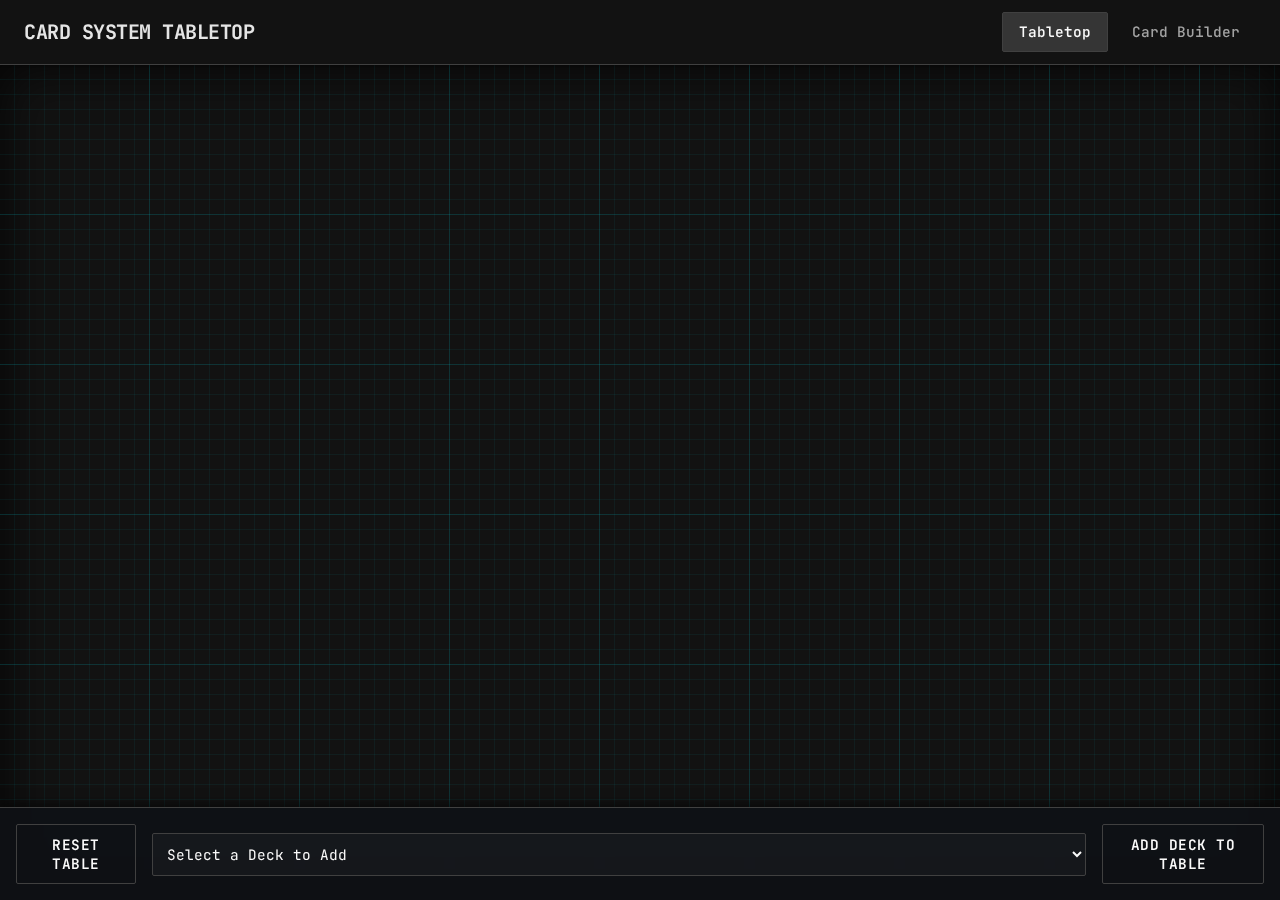
<file: index.html>
<!DOCTYPE html>
<html lang="en">

<head>
    <meta charset="UTF-8">
    <meta name="viewport" content="width=device-width, initial-scale=1.0">
    <title>Card System - Tabletop</title>
    <link rel="stylesheet" href="css/style.css">
</head>

<body>
    <header>
        <h1>Card System Tabletop</h1>
        <nav>
            <a href="index.html" class="active">Tabletop</a>
            <a href="builder.html">Card Builder</a>
        </nav>
    </header>

    <main id="tabletop">
        <div id="table">
            <div id="table-content">
                <!-- Cards and Decks will be rendered here -->
            </div>
        </div>

        <div id="controls">
            <button id="reset-table">Reset Table</button>
            <select id="deck-select">
                <option value="">Select a Deck to Add</option>
            </select>
            <button id="add-deck-btn">Add Deck to Table</button>
        </div>
    </main>

    <script type="module" src="js/main.js"></script>
</body>

</html>
</file>
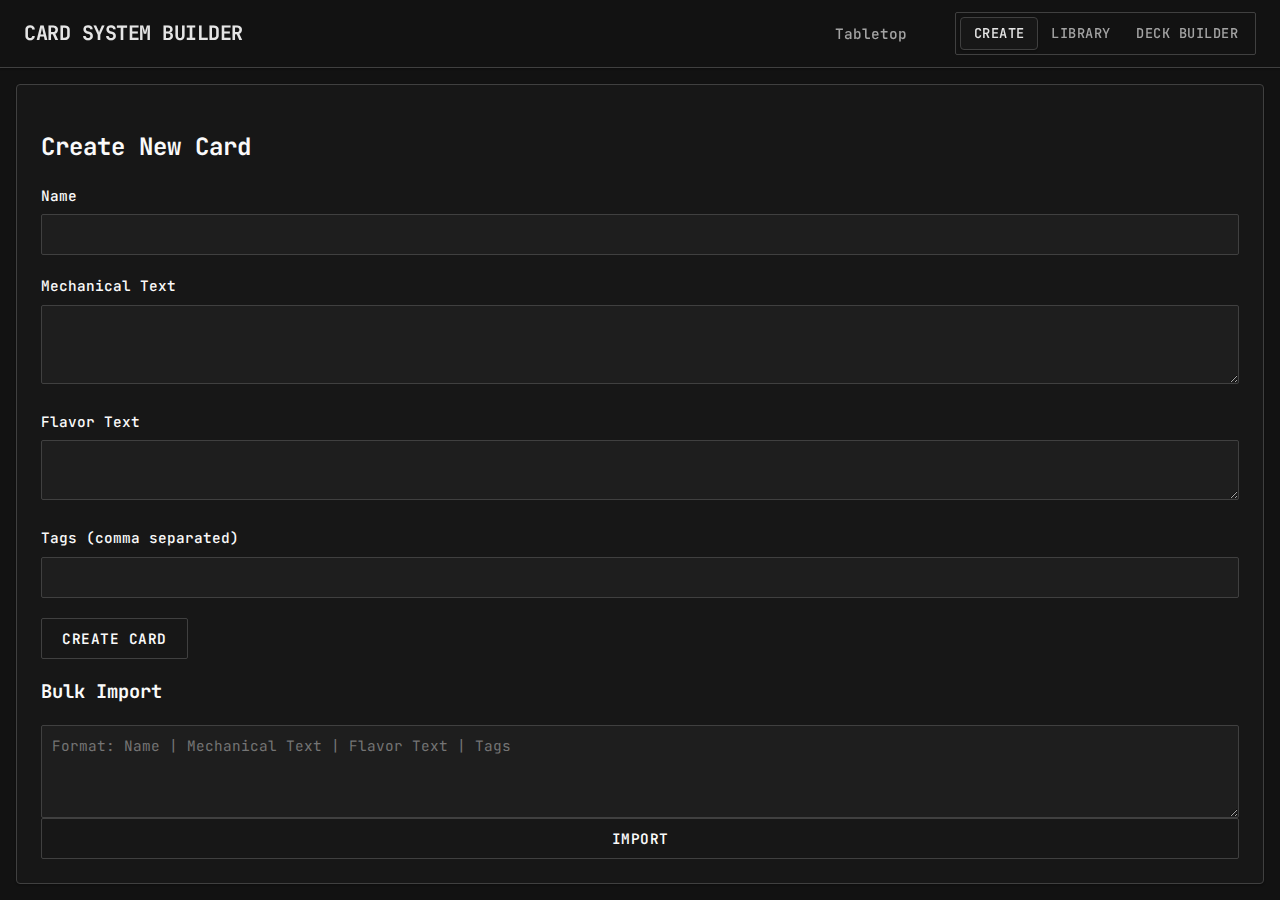
<file: builder.html>
<!DOCTYPE html>
<html lang="en">

<head>
    <meta charset="UTF-8">
    <meta name="viewport" content="width=device-width, initial-scale=1.0">
    <title>Card System - Builder</title>
    <link rel="stylesheet" href="css/style.css">
</head>

<body>
    <header>
        <h1>Card System Builder</h1>
        <nav>
            <a href="index.html">Tabletop</a>
            <div class="builder-nav">
                <button id="nav-create" class="nav-btn active">Create</button>
                <button id="nav-library" class="nav-btn">Library</button>
                <button id="nav-deck-builder" class="nav-btn">Deck Builder</button>
            </div>
        </nav>
    </header>

    <main class="builder-layout">
        <div id="view-create" class="view-section">
            <section id="card-creator">
                <h2>Create New Card</h2>
                <form id="card-form" autocomplete="off">
                    <input type="hidden" id="editing-card-id">
                    <div class="form-group">
                        <label for="card-name">Name</label>
                        <input type="text" id="card-name" required>
                    </div>
                    <div class="form-group">
                        <label for="card-mech-text">Mechanical Text</label>
                        <textarea id="card-mech-text" rows="3"></textarea>
                    </div>
                    <div class="form-group">
                        <label for="card-flavor-text">Flavor Text</label>
                        <textarea id="card-flavor-text" rows="2"></textarea>
                    </div>
                    <div class="form-group">
                        <label for="card-tags">Tags (comma separated)</label>
                        <input type="text" id="card-tags">
                    </div>

                    <div class="form-actions">
                        <button type="submit" id="create-btn">Create Card</button>
                        <div id="edit-buttons" class="hidden" style="display: flex; gap: 10px;">
                            <button type="button" id="overwrite-btn" class="warning-btn">Overwrite Existing</button>
                            <button type="button" id="save-as-new-btn">Save as New</button>
                            <button type="button" id="cancel-edit-btn" class="secondary-btn">Cancel Edit</button>
                        </div>
                    </div>
                </form>

                <h3>Bulk Import</h3>
                <textarea id="bulk-import" placeholder="Format: Name | Mechanical Text | Flavor Text | Tags"
                    rows="5"></textarea>
                <button id="import-btn">Import</button>
            </section>
        </div>

        <div id="view-library" class="view-section hidden">
            <section id="card-library">
                <h2>Card Library</h2>
                <div class="library-controls">
                    <div class="filters" style="position: relative;">
                        <input type="text" id="search-cards" placeholder="Search cards...">
                        <div class="autocomplete-wrapper" style="position: relative; flex: 1;">
                            <input type="text" id="filter-tags" placeholder="Filter by tag..." autocomplete="off">
                            <div id="tag-suggestions" class="autocomplete-suggestions hidden"></div>
                        </div>
                    </div>
                    <div class="bulk-actions">
                        <button id="delete-selected-btn" class="danger-btn">Delete Selected</button>
                        <select id="add-to-deck-select">
                            <option value="">Add Selected to Deck...</option>
                        </select>
                        <button id="add-selected-btn">Add</button>
                    </div>
                    <div class="bulk-tagging"
                        style="display: flex; gap: 5px; align-items: center; margin-top: 5px; width: 100%;">
                        <input type="text" id="bulk-tag-input" placeholder="Tag to add/remove">
                        <button id="bulk-add-tag-btn">Add Tag</button>
                        <button id="bulk-remove-tag-btn" class="warning-btn">Remove Tag</button>
                    </div>
                </div>

                <div id="library-list" class="card-grid">
                    <!-- List of all created cards -->
                </div>
            </section>
        </div>

        <div id="view-deck-builder" class="view-section hidden">
            <section id="deck-builder">
                <h2>Deck Builder</h2>
                <div class="deck-controls">
                    <input type="text" id="deck-name" placeholder="New Deck Name">
                    <button id="create-deck-btn">Create New Deck</button>
                </div>

                <div id="deck-list" class="deck-accordion">
                    <!-- List of decks -->
                </div>
            </section>
        </div>
    </main>

    <!-- Card Preview Modal -->
    <div id="card-preview-modal" class="modal hidden">
        <div class="modal-content">
            <span class="close-modal">&times;</span>
            <div id="preview-container"></div>
        </div>
    </div>

    <div id="toast-container"></div>

    <script type="module" src="js/builder.js"></script>
</body>

</html>
</file>
<file: css/style.css>
@import url('https://fonts.googleapis.com/css2?family=Inter:wght@400;500;600&family=JetBrains+Mono:wght@400;500;700&display=swap');

:root {
    /* Blueprint / Sketchy Dark Palette - NEUTRAL GREY FIX */
    --primary-color: #e5e5e5;
    /* Neutral White/Grey lines */
    --primary-hover: #ffffff;

    --secondary-color: #262626;
    /* Neutral Grey 800 */

    --background-color: #121212;
    /* Neutral Very Dark Grey (not navy) */
    --card-bg: rgba(23, 23, 23, 0.98);
    /* Neutral Dark Grey, solid */

    --text-color: #fafafa;
    /* Neutral White */
    --text-light: #a3a3a3;
    /* Neutral Grey 400 */

    --border-color: #404040;
    /* Neutral Grey 700 */
    --table-color: #121212;
    /* Match background */

    --danger-color: #ef4444;
    --danger-hover: #dc2626;
    --success-color: #10b981;
    --warning-color: #f59e0b;
    --warning-hover: #d97706;

    /* Shadows replaced by Outlines mostly, but soft shadow for depth */
    --shadow-sm: 0 1px 2px rgba(0, 0, 0, 0.3);
    --shadow-md: 0 4px 6px -1px rgba(0, 0, 0, 0.5);
    --shadow-lg: 0 10px 15px -3px rgba(0, 0, 0, 0.5);

    --radius-md: 2px;
    /* Slight rounding, almost sharp */
    --radius-lg: 4px;
    --radius-xl: 6px;

    --font-main: 'JetBrains Mono', 'Courier New', monospace;
    /* Monospace for everything */
    --font-mono: 'JetBrains Mono', 'Courier New', monospace;
}

body {
    font-family: var(--font-main);
    margin: 0;
    padding: 0;
    background-color: var(--background-color);
    color: var(--text-color);
    height: 100vh;
    display: flex;
    flex-direction: column;
    line-height: 1.5;
    -webkit-font-smoothing: antialiased;
    display: flex;
    flex-direction: column;
    line-height: 1.5;
    -webkit-font-smoothing: antialiased;
    /* Gradient removed for flat blueprint look */
}

header {
    background-color: var(--background-color);
    backdrop-filter: blur(12px);
    color: var(--text-color);
    padding: 0.75rem 1.5rem;
    display: flex;
    justify-content: space-between;
    align-items: center;
    border-bottom: 1px solid var(--border-color);
    box-shadow: var(--shadow-sm);
    z-index: 10;
}

header h1 {
    margin: 0;
    font-size: 1.25rem;
    font-weight: 700;
    font-family: var(--font-mono);
    color: var(--primary-color);
    letter-spacing: -0.5px;
    text-transform: uppercase;
}

/* Blueprint Buttons */
.btn {
    display: inline-flex;
    align-items: center;
    gap: 0.5rem;
    padding: 0.5rem 1rem;
    border-radius: var(--radius-md);
    font-weight: 600;
    font-size: 0.9rem;
    text-transform: uppercase;
    letter-spacing: 0.5px;
    cursor: pointer;
    transition: all 0.2s ease;
    border: 1px solid transparent;
    font-family: var(--font-mono);
    background: transparent;
    /* Default transparent */
}

.primary-btn {
    border-color: var(--primary-color);
    color: var(--primary-color);
    background: transparent;
}

.primary-btn:hover {
    background: rgba(226, 232, 240, 0.1);
    /* Subtle fill */
    box-shadow: 0 0 10px rgba(226, 232, 240, 0.2);
    transform: translateY(-1px);
}

.secondary-btn {
    border-color: var(--border-color);
    color: var(--text-light);
    background: transparent;
}

.secondary-btn:hover {
    border-color: var(--text-color);
    color: var(--text-color);
    background: rgba(255, 255, 255, 0.05);
}

.danger-btn {
    border-color: var(--danger-color);
    color: var(--danger-color);
    background: transparent;
}

.danger-btn:hover {
    background: rgba(239, 68, 68, 0.1);
    box-shadow: 0 0 10px rgba(239, 68, 68, 0.2);
}

nav {
    display: flex;
    align-items: center;
    gap: 0.5rem;
}

nav a {
    color: var(--text-light);
    text-decoration: none;
    padding: 0.5rem 1rem;
    border-radius: var(--radius-md);
    font-weight: 500;
    font-size: 0.9rem;
    transition: all 0.2s;
    font-family: var(--font-mono);
}

nav a:hover {
    color: var(--text-color);
    background-color: rgba(255, 255, 255, 0.1);
    text-shadow: none;
}

nav a.active {
    background-color: rgba(255, 255, 255, 0.15);
    color: var(--text-color);
    border: 1px solid var(--border-color);
}

.builder-nav {
    display: flex;
    margin-left: 1.5rem;
    background: var(--background-color);
    border-radius: var(--radius-md);
    padding: 4px;
    border: 1px solid var(--border-color);
}

.nav-btn {
    background: none;
    border: none;
    color: var(--text-light);
    padding: 0.4rem 0.8rem;
    cursor: pointer;
    font-size: 0.85rem;
    font-weight: 500;
    border-radius: 4px;
    transition: all 0.2s;
}

.nav-btn.active {
    background-color: var(--card-bg);
    color: var(--primary-color);
    box-shadow: var(--shadow-sm);
    border: 1px solid var(--border-color);
}

.nav-btn:hover:not(.active) {
    color: var(--text-color);
    background-color: rgba(255, 255, 255, 0.05);
}

main {
    flex: 1;
    padding: 1rem;
    overflow: hidden;
    display: flex;
    flex-direction: column;
}

/* Tabletop Styles */
#tabletop {
    position: relative;
    padding: 0;
}

#table {
    flex: 1;
    background-color: var(--table-color);
    position: relative;
    overflow: auto;
    /* Allow scrolling */
    width: 100%;
    height: 100%;
    box-shadow: inset 0 0 50px rgba(0, 0, 0, 0.8);

    /* Background moved to #table-content */
}

#table-content {
    width: 3000px;
    /* Larger workspace */
    height: 3000px;
    transform-origin: 0 0;
    transition: transform 0.1s ease-out;

    /* Tech Graph Paper Pattern */
    background-image:
        linear-gradient(rgba(0, 242, 255, 0.05) 1px, transparent 1px),
        linear-gradient(90deg, rgba(0, 242, 255, 0.05) 1px, transparent 1px),
        linear-gradient(rgba(0, 242, 255, 0.1) 1px, transparent 1px),
        linear-gradient(90deg, rgba(0, 242, 255, 0.1) 1px, transparent 1px);
    background-size: 15px 15px, 15px 15px, 150px 150px, 150px 150px;
    background-position: -1px -1px, -1px -1px, -1px -1px, -1px -1px;
}

#controls {
    position: fixed;
    bottom: 0;
    left: 0;
    width: 100%;
    background: rgba(15, 17, 21, 0.95);
    backdrop-filter: blur(12px);
    padding: 1rem;
    z-index: 10000;
    /* High z-index to be on top */
    box-shadow: 0 -4px 10px rgba(0, 0, 0, 0.5);
    border-top: 1px solid var(--border-color);
    display: flex;
    flex-direction: row;
    /* Horizontal */
    gap: 1rem;
    align-items: center;
    justify-content: center;
    border-radius: 0;
    /* No radius for bar */
    box-sizing: border-box;
}

#controls .io-controls {
    margin-top: 0 !important;
    padding-top: 0 !important;
    border-top: none !important;
    border-left: 1px solid #444;
    padding-left: 1rem;
    display: flex;
    gap: 0.5rem;
}

/* Builder Layout */
.builder-layout {
    display: flex;
    flex-direction: column;
    flex: 1;
    overflow: hidden;
}

.deck-actions {
    margin: 10px 0;
    display: flex;
    gap: 5px;
}

/* Autocomplete */
.autocomplete-wrapper {
    position: relative;
}

.autocomplete-suggestions {
    position: absolute;
    top: 100%;
    left: 0;
    right: 0;
    background: var(--card-bg);
    border: 1px solid var(--border-color);
    border-top: none;
    max-height: 200px;
    overflow-y: auto;
    z-index: 1000;
    box-shadow: var(--shadow-md);
    border-radius: 0 0 4px 4px;
}

/* HUD Layer */
#hud-layer {
    position: fixed;
    /* Fixed relative to screen */
    top: 60px;
    /* Below header */
    left: 0;
    width: 100%;
    pointer-events: none;
    z-index: 10000;
    display: flex;
    flex-direction: row;
    flex-wrap: wrap;
    align-items: flex-start;
    padding: 10px 20px;
    gap: 15px;
}

.autocomplete-suggestion {
    padding: 8px 12px;
    cursor: pointer;
    color: var(--text-color);
}

.autocomplete-suggestion:hover {
    background-color: var(--background-color);
}

/* Button Variants */
.warning-btn {
    background-color: var(--warning-color) !important;
}

.warning-btn:hover {
    background-color: var(--warning-hover) !important;
}

.secondary-btn {
    background-color: transparent !important;
    color: var(--text-light) !important;
    border: 1px solid var(--border-color) !important;
}

.secondary-btn:hover {
    background-color: rgba(255, 255, 255, 0.05) !important;
    border-color: var(--text-light) !important;
}

.secondary-btn.deck:hover {
    box-shadow: 0 0 20px rgba(0, 242, 255, 0.2);
    border-color: var(--primary-color);
}

.deck.drag-over {
    box-shadow: 0 0 30px rgba(0, 242, 255, 0.6);
    border-color: var(--primary-color);
    transform: scale(1.05);
    background-color: rgba(0, 242, 255, 0.1);
}

.deck-controls {
    display: flex;
    gap: 5px;
    margin-top: 10px;
}

.form-actions {
    display: flex;
    gap: 10px;
    align-items: center;
}

.hidden {
    display: none !important;
}

/* Help System */
.help-btn {
    position: fixed;
    bottom: 100px;
    right: 20px;
    width: 50px;
    height: 50px;
    border-radius: 50%;
    background-color: #3498db;
    color: white;
    border: none;
    font-size: 24px;
    font-weight: bold;
    cursor: pointer;
    box-shadow: 0 4px 6px rgba(0, 0, 0, 0.2);
    z-index: 11000;
    display: flex;
    align-items: center;
    justify-content: center;
    transition: transform 0.2s, background-color 0.2s;
}

.help-btn:hover {
    transform: scale(1.1);
    background-color: #2980b9;
}

.help-modal-content {
    background-color: #fefefe;
    margin: 10% auto;
    padding: 0;
    border: 1px solid #888;
    width: 80%;
    max-width: 600px;
    border-radius: 8px;
    box-shadow: 0 4px 6px rgba(0, 0, 0, 0.1);
    position: relative;
    animation: slideIn 0.3s;
}

.help-header {
    padding: 15px 20px;
    background-color: var(--background-color);
    border-bottom: 1px solid var(--border-color);
    border-radius: 8px 8px 0 0;
    display: flex;
    justify-content: space-between;
    align-items: center;
}

.help-header h2 {
    margin: 0;
    color: var(--text-color);
}

.help-body {
    padding: 20px;
    line-height: 1.6;
    color: var(--text-light);
    max-height: 60vh;
    overflow-y: auto;
}

.help-body h3 {
    margin-top: 0;
    color: var(--text-color);
    border-bottom: 2px solid var(--primary-color);
    padding-bottom: 5px;
    display: inline-block;
}

.help-body ul {
    padding-left: 20px;
}

.help-body li {
    margin-bottom: 8px;
}

@keyframes slideIn {
    from {
        transform: translateY(-20px);
        opacity: 0;
    }

    to {
        transform: translateY(0);
        opacity: 1;
    }
}

/* Create View Layout */
.create-view-container {
    display: flex;
    gap: 20px;
    height: 100%;
    align-items: flex-start;
}

.create-column {
    flex: 1;
    display: flex;
    flex-direction: column;
    height: 100%;
}

#bulk-import-section textarea {
    flex: 1;
    resize: none;
    font-family: monospace;
    margin-bottom: 10px;
    background-color: var(--background-color);
}

.hint {
    font-size: 0.9em;
    color: #7f8c8d;
    margin-bottom: 10px;
}

.view-section {
    flex: 1;
    min-height: 0;
    display: flex;
    flex-direction: column;
}

.view-section.hidden {
    display: none;
}

section {
    background: var(--card-bg);
    padding: 1.5rem;
    border-radius: var(--radius-lg);
    box-shadow: var(--shadow-sm);
    display: flex;
    flex-direction: column;
    flex: 1;
    min-height: 0;
    /* Fill view */
    box-sizing: border-box;
    border: 1px solid var(--border-color);
}

/* Forms */
.form-group {
    margin-bottom: 1.25rem;
}

label {
    display: block;
    margin-bottom: 0.5rem;
    font-weight: 500;
    font-size: 0.9rem;
    color: var(--text-color);
}

input,
textarea,
select {
    width: 100%;
    padding: 0.625rem;
    border: 1px solid var(--border-color);
    border-radius: var(--radius-md);
    box-sizing: border-box;
    font-family: var(--font-mono);
    font-size: 0.9rem;
    transition: all 0.2s;
    background-color: rgba(255, 255, 255, 0.03);
    color: var(--text-color);
}

input:focus,
textarea:focus,
select:focus {
    outline: none;
    border-color: var(--primary-color);
    /* Neutral Grey */
    box-shadow: 0 0 0 1px var(--primary-color);
    background-color: rgba(255, 255, 255, 0.05);
}

button {
    background: transparent;
    color: var(--text-color);
    border: 1px solid var(--border-color);
    padding: 0.625rem 1.25rem;
    border-radius: var(--radius-md);
    cursor: pointer;
    font-weight: 600;
    font-size: 0.9rem;
    font-family: var(--font-mono);
    transition: all 0.2s;
    box-shadow: none;
    text-transform: uppercase;
    letter-spacing: 0.5px;
}

button:hover {
    background: rgba(255, 255, 255, 0.05);
    border-color: var(--primary-color);
    color: var(--primary-color);
    transform: translateY(-1px);
    box-shadow: 0 1px 2px rgba(0, 0, 0, 0.2);
}

button:active {
    transform: translateY(0);
}

.danger-btn {
    color: var(--danger-color);
    border-color: var(--danger-color);
    background: transparent;
}

.danger-btn:hover {
    background-color: var(--danger-color);
    color: white;
    /* Contrast text on fill */
    border-color: var(--danger-color);
    box-shadow: none;
    text-shadow: none;
}

/* Card Styles */
/* Blueprint Card */
.card {
    width: 150px;
    height: 210px;
    background-color: var(--card-bg);
    border: 1px solid var(--border-color);
    /* Defined border */
    border-radius: var(--radius-lg);
    padding: 12px;
    box-shadow: var(--shadow-sm);
    /* Subtle shadow */
    display: flex;
    flex-direction: column;
    user-select: none;
    position: absolute;
    cursor: grab;
    transition: transform 0.1s, box-shadow 0.1s, left 0.3s ease-out, top 0.3s ease-out;
    will-change: transform, left, top;
}

.card.starred {
    border: 3px solid var(--warning-color);
    box-shadow: 0 0 10px rgba(245, 158, 11, 0.4);
}

.card.horizontal {
    width: 210px;
    height: 150px;
}

.card.square {
    width: 170px;
    height: 170px;
}

.card-action-btn {
    position: absolute;
    top: -8px;
    width: 24px;
    height: 24px;
    background: var(--background-color);
    /* Contrast against card bg */
    border: 1px solid var(--border-color);
    border-radius: 50%;
    cursor: pointer;
    font-size: 14px;
    line-height: 1;
    color: var(--text-light);
    z-index: 20;
    transition: all 0.2s;
    display: flex;
    align-items: center;
    justify-content: center;
    padding: 0;
    box-shadow: 0 1px 2px rgba(0, 0, 0, 0.2);
}

.card-action-btn:hover {
    transform: scale(1.1);
    border-color: var(--primary-color);
    color: var(--primary-color);
    background: var(--background-color);
}

.format-btn {
    left: 65px;
    /* 5px (flip) + 24 + 6 + 24 + 6 */
    right: auto;
    opacity: 0;
    transition: opacity 0.2s, transform 0.2s;
}

.card:hover .format-btn {
    opacity: 1;
}

.format-btn::before {
    content: '⬒';
}

.star-btn {
    left: 35px;
    /* 5px + 24 + 6 */
    right: auto;
    opacity: 0;
    transition: opacity 0.2s, transform 0.2s;
}

.card:hover .star-btn {
    opacity: 1;
}

.star-btn.active {
    opacity: 1;
    color: var(--warning-color);
    border-color: var(--warning-color);
    text-shadow: 0 0 5px rgba(245, 158, 11, 0.5);
}

.flip-btn {
    left: 5px;
    right: auto;
}

.flip-btn::before {
    content: '↺';
    font-weight: bold;
}

.card:hover {
    border-color: var(--primary-color);
    /* Highlight border on hover */
    box-shadow: var(--shadow-md);
}

.card.dragging {
    cursor: grabbing;
    box-shadow: var(--shadow-lg);
    z-index: 1000;
    transform: scale(1.02);
    border-color: var(--primary-color);
    background-color: var(--background-color);
    /* Solid opaque during drag */
}

.create-deck-btn {
    position: absolute;
    top: -10px;
    right: -10px;
    width: 24px;
    height: 24px;
    width: 24px;
    height: 24px;
    background: transparent;
    color: var(--primary-color);
    border: 1px solid var(--primary-color);
    border-radius: 50%;
    font-size: 16px;
    line-height: 22px;
    /* Adjust for border */
    text-align: center;
    cursor: pointer;
    opacity: 0;
    transition: opacity 0.2s, transform 0.2s;
    z-index: 20;
    box-shadow: none;
    /* Removed glow */
    display: flex;
    justify-content: center;
    align-items: center;
    padding: 0;
}

.create-deck-btn::before {
    content: '+';
    font-weight: bold;
}

.card:hover .create-deck-btn {
    opacity: 1;
    transform: scale(1);
}

.create-deck-btn:hover {
    transform: scale(1.2);
    background: #fff;
}

.card-header {
    font-weight: bold;
    border-bottom: 1px solid var(--border-color);
    padding-bottom: 5px;
    margin-bottom: 5px;
}

.card-body {
    flex: 1;
    font-size: 0.9em;
    overflow: hidden;
}

.card-flavor {
    font-style: italic;
    font-size: 0.8em;
    color: var(--text-light);
    margin-top: 5px;
    border-top: 1px solid var(--border-color);
    padding-top: 5px;
}

.card-tags {
    font-size: 0.7em;
    color: #888;
    margin-top: 5px;
}

/* Deck Styles */
/* Deck Styles */
.deck {
    width: 150px;
    height: 210px;
    background-color: var(--secondary-color);
    border: 2px solid var(--border-color);
    /* Thicker outline */
    border-radius: var(--radius-lg);
    position: absolute;
    cursor: pointer;
    display: flex;
    justify-content: center;
    align-items: center;
    color: var(--text-color);
    box-shadow: var(--shadow-sm);
    /* Flat shadow */
}

.deck.horizontal {
    width: 210px;
    height: 150px;
}

.deck.square {
    width: 170px;
    height: 170px;
}

.deck:hover .format-btn {
    opacity: 1;
}

.deck .format-btn {
    left: 5px;
    /* Decks don't have flip/star buttons, so put it in the corner */
}

.deck.drag-over {
    box-shadow: 0 0 0 2px var(--primary-color);
    border-color: var(--primary-color);
    transform: scale(1.02);
    background-color: rgba(226, 232, 240, 0.1);
}

.deck::before {
    content: '';
    position: absolute;
    top: 3px;
    left: 3px;
    right: -5px;
    bottom: -5px;
    border: 1px solid var(--border-color);
    border-radius: var(--radius-lg);
    z-index: -1;
}

.deck-controls {
    position: absolute;
    bottom: 5px;
    left: 0;
    width: 100%;
    display: flex;
    justify-content: center;
    gap: 5px;
    z-index: 10;
}

.deck-btn {
    background-color: var(--card-bg);
    color: var(--text-color);
    border: 1px solid var(--border-color);
    padding: 2px 8px;
    font-size: 0.8em;
    border-radius: 4px;
    cursor: pointer;
    pointer-events: auto;
    /* Ensure clicks pass through */
}

.deck-btn:hover {}

/* Library Grid View */
.card-grid {
    display: grid;
    grid-template-columns: repeat(auto-fill, minmax(180px, 1fr));
    gap: 1rem;
    padding: 1rem;
    overflow-y: auto;
    flex: 1;
}

.grid-item {
    position: relative;
    background: var(--card-bg);
    border: 1px solid var(--border-color);
    border-radius: var(--radius-lg);
    padding: 12px;
    height: 250px;
    display: flex;
    flex-direction: column;
    transition: all 0.2s;
    box-shadow: none;
    /* Flat */
}

.grid-item:hover {
    transform: translateY(-2px);
    box-shadow: var(--shadow-sm);
    border-color: var(--primary-color);
    background: var(--background-color);
}

.grid-item .card-preview {
    flex: 1;
    overflow: hidden;
    margin-bottom: 5px;
    border: 1px solid var(--border-color);
    padding: 5px;
    border-radius: 4px;
    font-size: 0.8em;
}

.grid-item .card-meta {
    font-size: 0.8em;
    color: var(--text-light);
}

/* Pawn Styles */
.pawn {
    position: absolute;
    /* Vital for dragging */
    width: 40px;
    height: 40px;
    background-color: #e74c3c;
    border: 2px solid rgba(255, 255, 255, 0.8);
    box-shadow: 0 4px 6px rgba(0, 0, 0, 0.3);
    cursor: move;
    display: flex;
    align-items: center;
    justify-content: center;
    z-index: 5000;
    transition: box-shadow 0.2s;
}

.pawn:hover {
    box-shadow: 0 6px 12px rgba(0, 0, 0, 0.5);
    border-color: #fff;
}

.grid-item .delete-btn {
    position: absolute;
    top: 5px;
    right: 5px;
    background: var(--danger-color);
    color: white;
    border: none;
    border-radius: 50%;
    width: 24px;
    height: 24px;
    display: flex;
    align-items: center;
    justify-content: center;
    cursor: pointer;
    opacity: 0;
    transition: opacity 0.2s;
    z-index: 10;
}

.grid-item:hover .delete-btn {
    opacity: 1;
}

.grid-item .select-checkbox {
    position: absolute;
    top: 5px;
    left: 5px;
    z-index: 10;
    width: 18px;
    height: 18px;
    cursor: pointer;
}

.grid-item.selected {
    border-color: var(--primary-color);
    box-shadow: 0 0 0 2px var(--primary-color);
}

.library-controls {
    display: flex;
    justify-content: space-between;
    align-items: center;
    margin-bottom: 1rem;
    gap: 1rem;
    flex-wrap: wrap;
}

.filters {
    display: flex;
    gap: 0.5rem;
    flex: 1;
}

.bulk-actions {
    display: flex;
    gap: 0.5rem;
    align-items: center;
}

/* Deck Builder Accordion */
.deck-accordion {
    flex: 1;
    overflow-y: auto;
    margin-top: 1rem;
    display: flex;
    flex-direction: column;
    min-height: 0;
    gap: 0.5rem;
}

.deck-item {
    border: 1px solid var(--border-color);
    border-radius: var(--radius-md);
    overflow: hidden;
    background: var(--card-bg);
    transition: box-shadow 0.2s;
}

.deck-item:hover {
    box-shadow: var(--shadow-sm);
}

.deck-header {
    background: var(--background-color);
    padding: 1rem;
    cursor: pointer;
    display: flex;
    justify-content: space-between;
    align-items: center;
    user-select: none;
    transition: background-color 0.2s;
}

.deck-header:hover {
    background: rgba(255, 255, 255, 0.05);
}

.deck-content {
    display: none;
    padding: 1rem;
    border-top: 1px solid var(--border-color);
    background: var(--card-bg);
}

.deck-item.expanded .deck-content {
    display: block;
}

.deck-item.expanded .deck-header {
    background: rgba(99, 102, 241, 0.1);
    /* Indigo with opacity */
    border-bottom: 1px solid var(--border-color);
    color: var(--primary-color);
    font-weight: 500;
}

.deck-edit-controls {
    display: flex;
    gap: 0.5rem;
    margin-bottom: 1rem;
    padding-bottom: 1rem;
    border-bottom: 1px solid var(--border-color);
}

.deck-card-list {
    display: grid;
    grid-template-columns: repeat(auto-fill, minmax(200px, 1fr));
    gap: 0.5rem;
    max-height: 400px;
    overflow-y: auto;
    border: 1px solid var(--border-color);
    border-radius: var(--radius-md);
    padding: 5px;
    background: rgba(0, 0, 0, 0.2);
}

.deck-card-item {
    display: flex;
    justify-content: space-between;
    align-items: center;
    padding: 0.5rem;
    background: var(--background-color);
    border-radius: 4px;
    border: 1px solid var(--border-color);
}

.deck-card-item button {
    padding: 2px 6px;
    font-size: 0.8em;
    background: var(--danger-color);
}

/* Modal */
.modal {
    position: fixed;
    z-index: 20000;
    left: 0;
    top: 0;
    width: 100%;
    height: 100%;
    background-color: rgba(15, 23, 42, 0.6);
    /* Slate 900 with opacity */
    backdrop-filter: blur(4px);
    display: flex;
    justify-content: center;
    align-items: center;
    animation: fadeIn 0.2s ease-out;
}

@keyframes fadeIn {
    from {
        opacity: 0;
    }

    to {
        opacity: 1;
    }
}

.modal.hidden {
    display: none;
}

.modal-content {
    background-color: var(--card-bg);
    padding: 2rem;
    border-radius: var(--radius-xl);
    position: relative;
    min-width: 300px;
    min-height: 400px;
    display: flex;
    justify-content: center;
    align-items: center;
    box-shadow: var(--shadow-lg);
    border: 1px solid var(--border-color);
    animation: scaleIn 0.2s ease-out;
}

@keyframes scaleIn {
    from {
        transform: scale(0.95);
        opacity: 0;
    }

    to {
        transform: scale(1);
        opacity: 1;
    }
}

.close-modal {
    position: absolute;
    top: 10px;
    right: 15px;
    font-size: 24px;
    cursor: pointer;
}

/* Toast */
#toast-container {
    position: fixed;
    bottom: 20px;
    right: 20px;
    z-index: 3000;
}

.toast {
    background-color: var(--secondary-color);
    color: white;
    padding: 12px 24px;
    border-radius: var(--radius-md);
    margin-top: 10px;
    opacity: 0;
    transition: opacity 0.3s, transform 0.3s;
    transform: translateY(20px);
    box-shadow: var(--shadow-lg);
    font-weight: 500;
}

.toast.show {
    opacity: 1;
    transform: translateY(0);
}

/* Card Flip Animation & State */
.card {
    /* Existing transitions... update if needed */
    transition: transform 0.1s, box-shadow 0.1s, scale 0.2s;
    /* Added scale for flip */
}

.card.is-flipping {
    transform: scaleX(0);
}

.card.face-down {
    background: var(--secondary-color);
    border: 2px solid var(--text-light);
    display: flex;
    justify-content: center;
    align-items: center;
    text-align: center;
}

.card.face-down .card-header,
.card.face-down .card-body,
.card.face-down .card-flavor,
.card.face-down .card-tags,
.card.face-down .create-deck-btn,
.card.face-down .card-attachments {
    display: none !important;
}

.card-back-content {
    display: none;
    flex-direction: column;
    align-items: center;
    justify-content: center;
    width: 100%;
    height: 100%;
}

.card.face-down .card-back-content {
    display: flex;
}

.flip-btn {
    position: absolute;
    top: -10px;
    left: -10px;
    width: 24px;
    height: 24px;
    background: var(--warning-color);
    color: #000;
    border: none;
    border-radius: 50%;
    font-size: 16px;
    line-height: 24px;
    text-align: center;
    cursor: pointer;
    opacity: 0;
    transition: opacity 0.2s, transform 0.2s;
    z-index: 20;
    box-shadow: 0 0 10px var(--warning-color);
    display: flex;
    justify-content: center;
    align-items: center;
    padding: 0;
}

.flip-btn::before {
    content: '⟳';
    /* Unicode refresh/flip icon */
    font-weight: bold;
}

.card:hover .flip-btn {
    opacity: 1;
    transform: scale(1);
}

.flip-btn:hover {
    transform: scale(1.2);
    background: #fff;
}

/* Improved Deck Controls */
.deck-controls {
    flex-direction: column;
    /* Stacked layout */
    padding: 0 5px 5px 5px;
    width: 100%;
    box-sizing: border-box;
    bottom: 0;
    left: 0;
    pointer-events: none;
    /* Let clicks pass through container */
}

.deck-btn-group {
    display: flex;
    gap: 4px;
    width: 100%;
    margin-bottom: 4px;
    pointer-events: auto;
}

.deck-btn {
    flex: 1;
    text-align: center;
    padding: 4px 0;
    font-size: 0.75rem;
    background: rgba(0, 0, 0, 0.6);
    border: 1px solid rgba(255, 255, 255, 0.2);
    color: #eee;
    border-radius: 4px;
    transition: all 0.2s;
}

.deck-btn:hover {
    background: var(--primary-color);
    color: #000;
    border-color: var(--primary-color);
}

.face-down-label {
    display: flex;
    align-items: center;
    justify-content: center;
    gap: 6px;
    font-size: 0.75rem;
    color: rgba(255, 255, 255, 0.8);
    cursor: pointer;
    pointer-events: auto;
    background: rgba(0, 0, 0, 0.4);
    padding: 2px 0;
    border-radius: 4px;
    width: 100%;
}

.face-down-label:hover {
    background: rgba(0, 0, 0, 0.6);
    color: #fff;
}

.face-down-toggle {
    appearance: none;
    -webkit-appearance: none;
    width: 12px;
    height: 12px;
    border: 1px solid rgba(255, 255, 255, 0.5);
    border-radius: 2px;
    background: transparent;
    cursor: pointer;
    position: relative;
}

.face-down-toggle:checked {
    background: var(--primary-color);
    border-color: var(--primary-color);
}

.face-down-toggle:checked::after {
    content: '✓';
    position: absolute;
    color: black;
    font-size: 10px;
    line-height: 12px;
    font-weight: bold;
    left: 1px;
    top: -1px;
}

/* Deck Renaming Input */
.deck-name-input {
    background: transparent !important;
    border: none !important;
    color: white !important;
    font-weight: bold;
    text-align: center;
    width: 100%;
    padding: 2px 0;
    margin-bottom: 2px;
    font-size: 1rem;
    box-shadow: none !important;
    border-radius: 4px;
}

.deck-name-input:hover {
    background: rgba(255, 255, 255, 0.1) !important;
}

/* Selection Box */
.selection-box {
    position: absolute;
    border: 1px solid var(--primary-color);
    background-color: rgba(226, 232, 240, 0.05);
    /* Very subtle white/grey fill */
    pointer-events: none;
    /* Let clicks pass through */
    z-index: 9999;
}

/* Selected State */
.draggable.selected {
    border-color: var(--primary-color) !important;
    box-shadow: 0 0 0 1px var(--primary-color), var(--shadow-md) !important;
    /* Double border effect */
    z-index: 1001;
    /* Slightly above others */
}

.deck-name-input:focus {
    background: rgba(0, 0, 0, 0.4) !important;
    outline: 1px solid rgba(255, 255, 255, 0.3);
}

/* HUD Layer */
#hud-layer {
    position: fixed;
    /* Fixed relative to screen */
    top: 60px;
    /* Below header */
    left: 0;
    width: 100%;
    pointer-events: none;
    z-index: 10000;
    display: flex;
    flex-direction: row;
    flex-wrap: wrap;
    align-items: flex-start;
    padding: 10px 20px;
    gap: 15px;
}

.resource-widget {
    background: rgba(15, 17, 21, 0.7);
    backdrop-filter: blur(4px);
    border: 1px solid var(--border-color);
    border-radius: var(--radius-md);
    padding: 5px 8px;
    width: auto;
    min-width: 120px;
    pointer-events: auto;
    /* Enable interaction */
    box-shadow: var(--shadow-sm);
    display: flex;
    flex-direction: row;
    align-items: center;
    gap: 10px;
    transition: all 0.2s;
}

.resource-widget:hover {
    background: rgba(15, 17, 21, 0.95);
    border-color: var(--primary-color);
}

.resource-header {
    display: flex;
    align-items: center;
    gap: 5px;
    border-bottom: none;
    padding-bottom: 0;
    margin-bottom: 0;
    flex: 1;
}

.resource-name {
    font-weight: 600;
    color: var(--primary-color);
    font-size: 0.8rem;
    white-space: nowrap;
}

.resource-remove {
    background: transparent;
    border: none;
    color: var(--text-light);
    cursor: pointer;
    font-size: 1rem;
    padding: 0;
    opacity: 0;
    transition: opacity 0.2s;
    order: 10;
}

.resource-widget:hover .resource-remove {
    opacity: 1;
}

.resource-remove:hover {
    color: var(--danger-color);
}

.resource-controls {
    display: flex;
    align-items: center;
    gap: 5px;
}

.resource-btn {
    width: 20px;
    height: 20px;
    font-size: 0.8rem;
    padding: 0;
    border-radius: 2px;
    border: 1px solid var(--border-color);
    background: transparent;
    color: var(--text-color);
    cursor: pointer;
    display: flex;
    justify-content: center;
    align-items: center;
}

.resource-btn:hover {
    background: rgba(255, 255, 255, 0.1);
    border-color: var(--primary-color);
}

.resource-value {
    font-size: 1rem;
    font-weight: bold;
    min-width: 30px;
    text-align: center;
    font-family: var(--font-mono);
}
</file>
